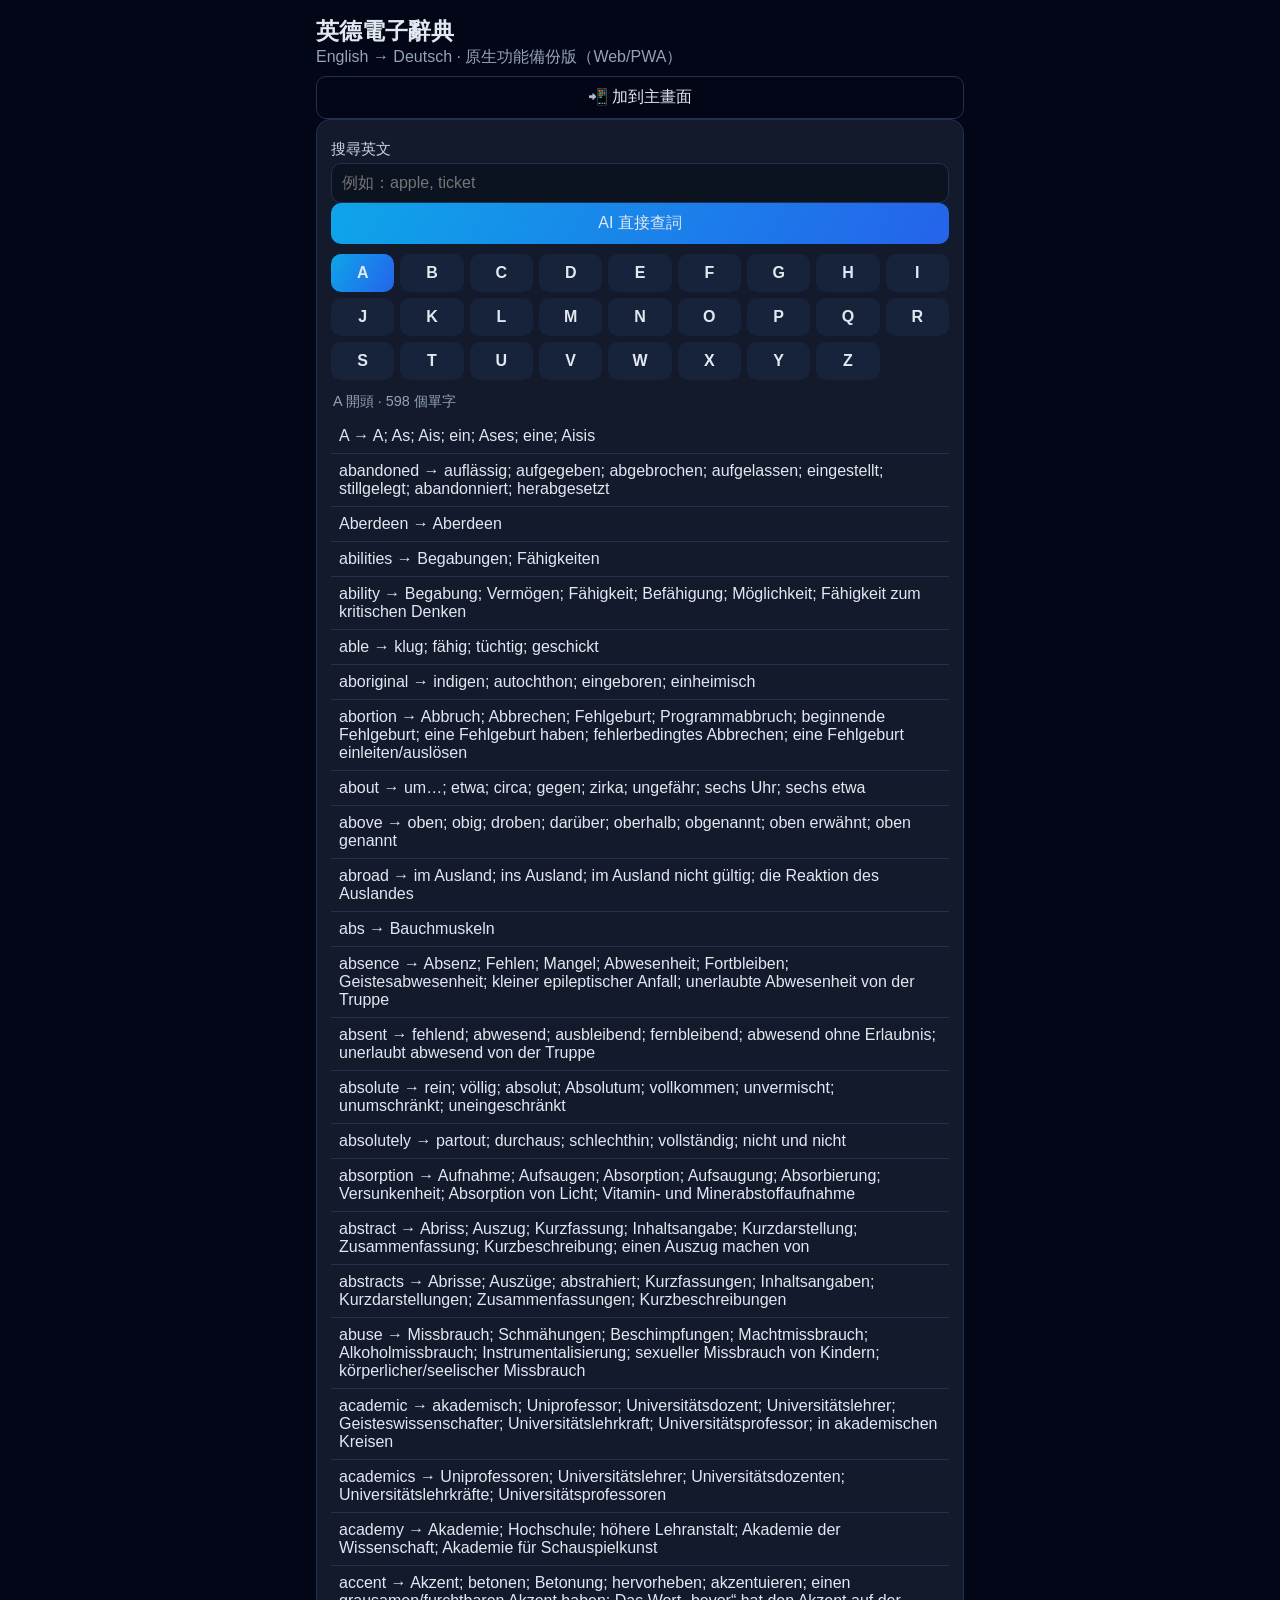
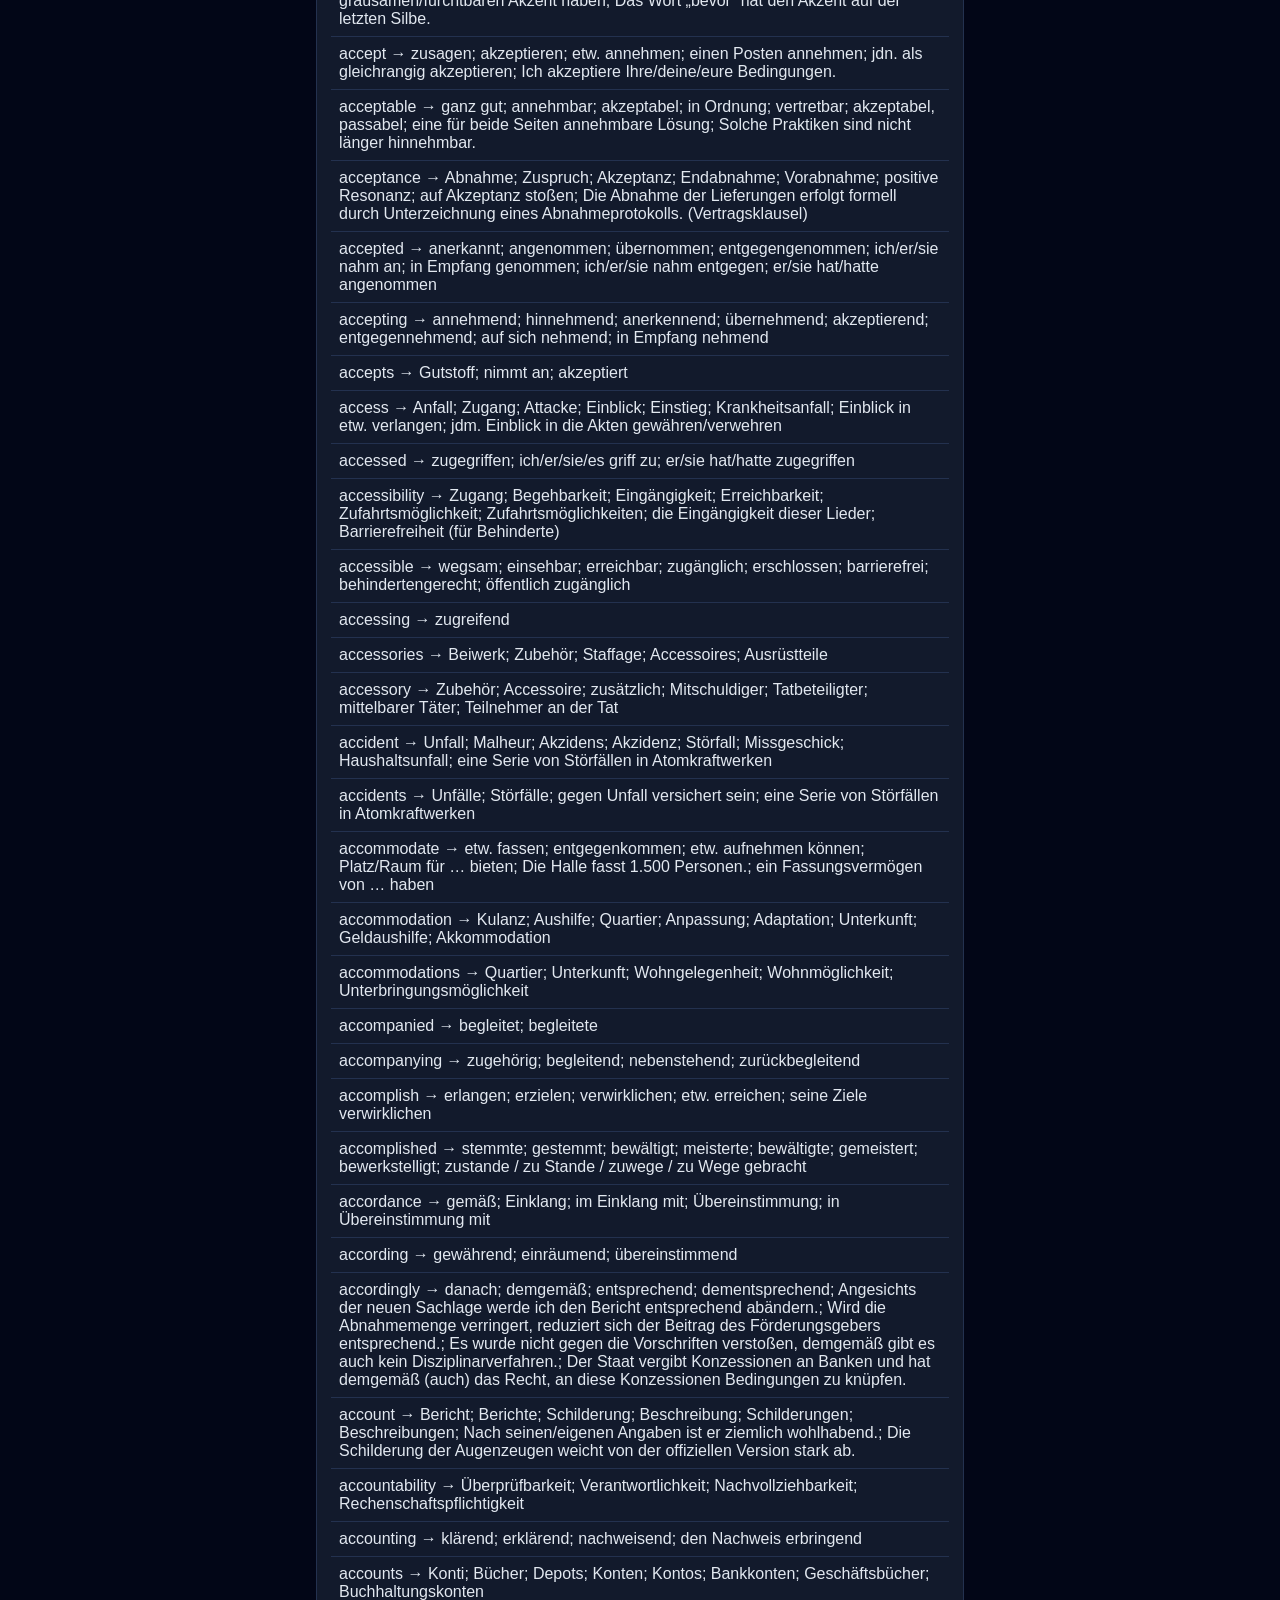
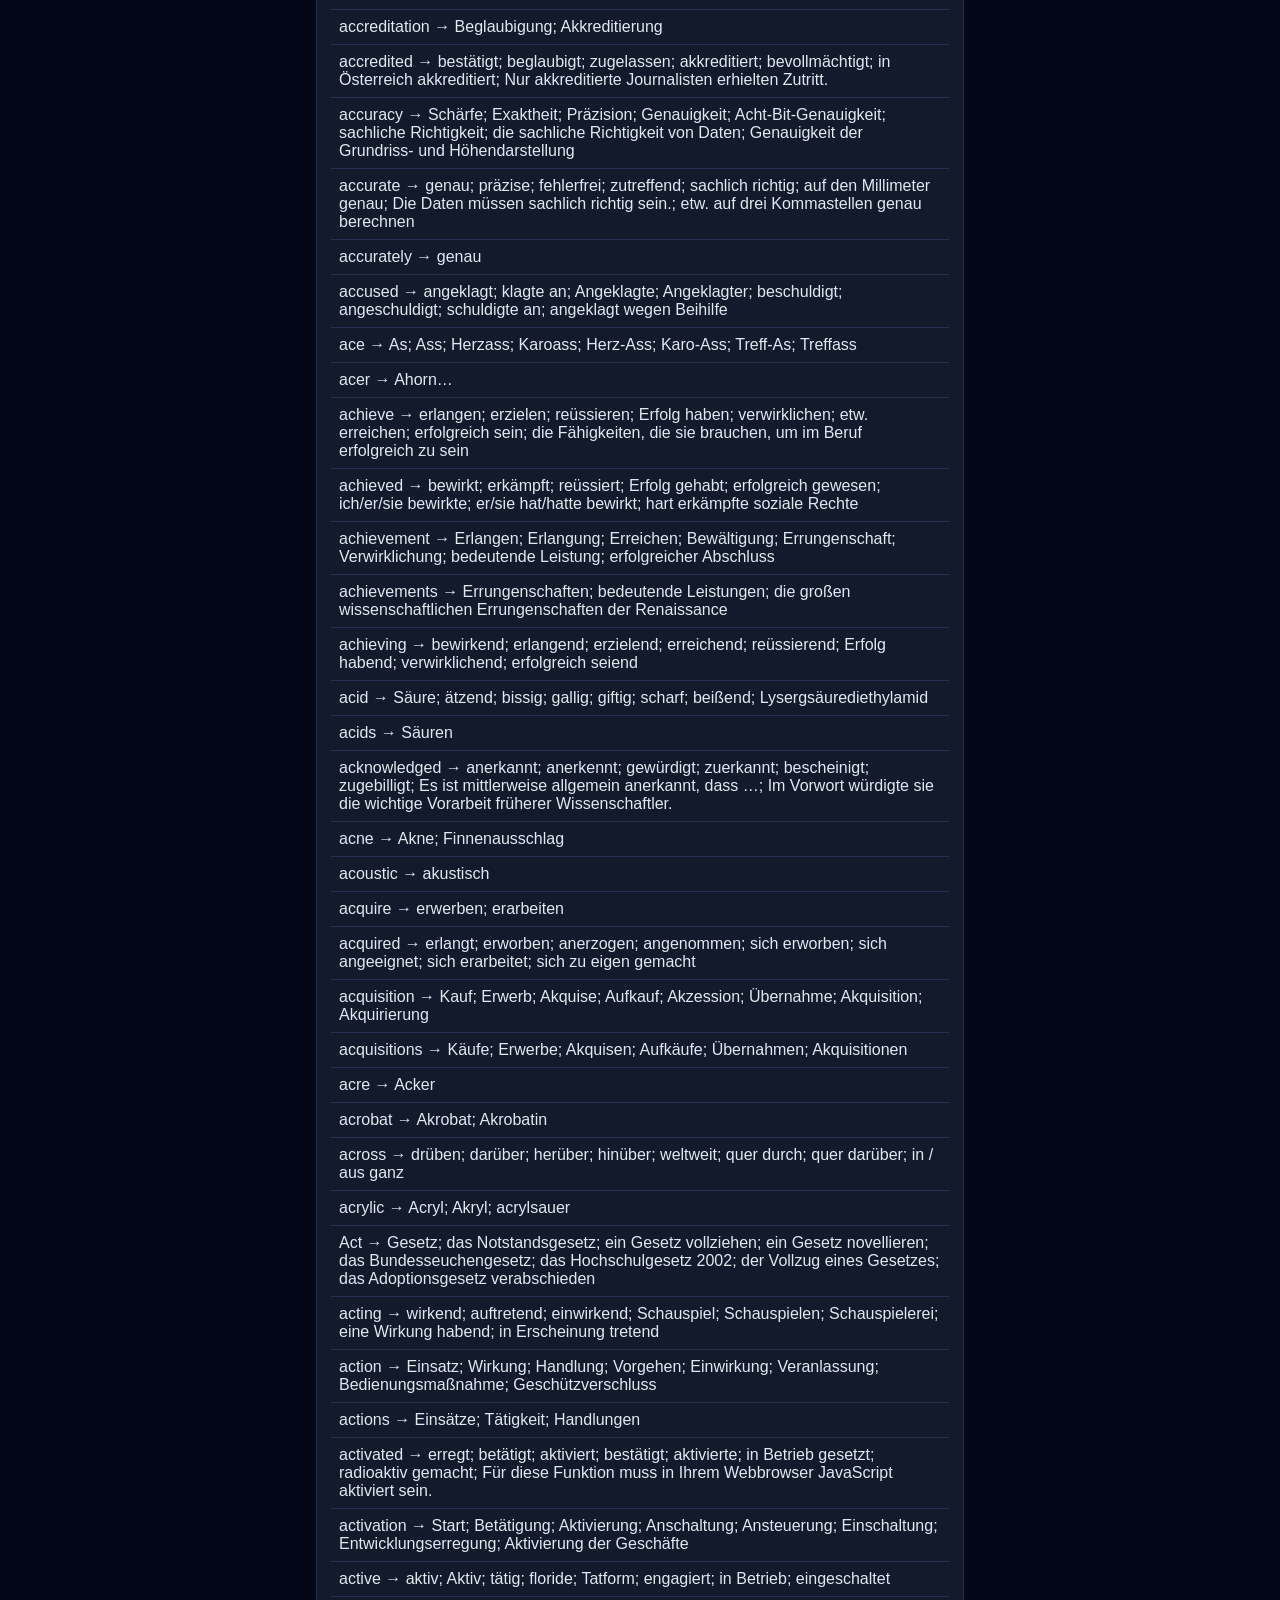
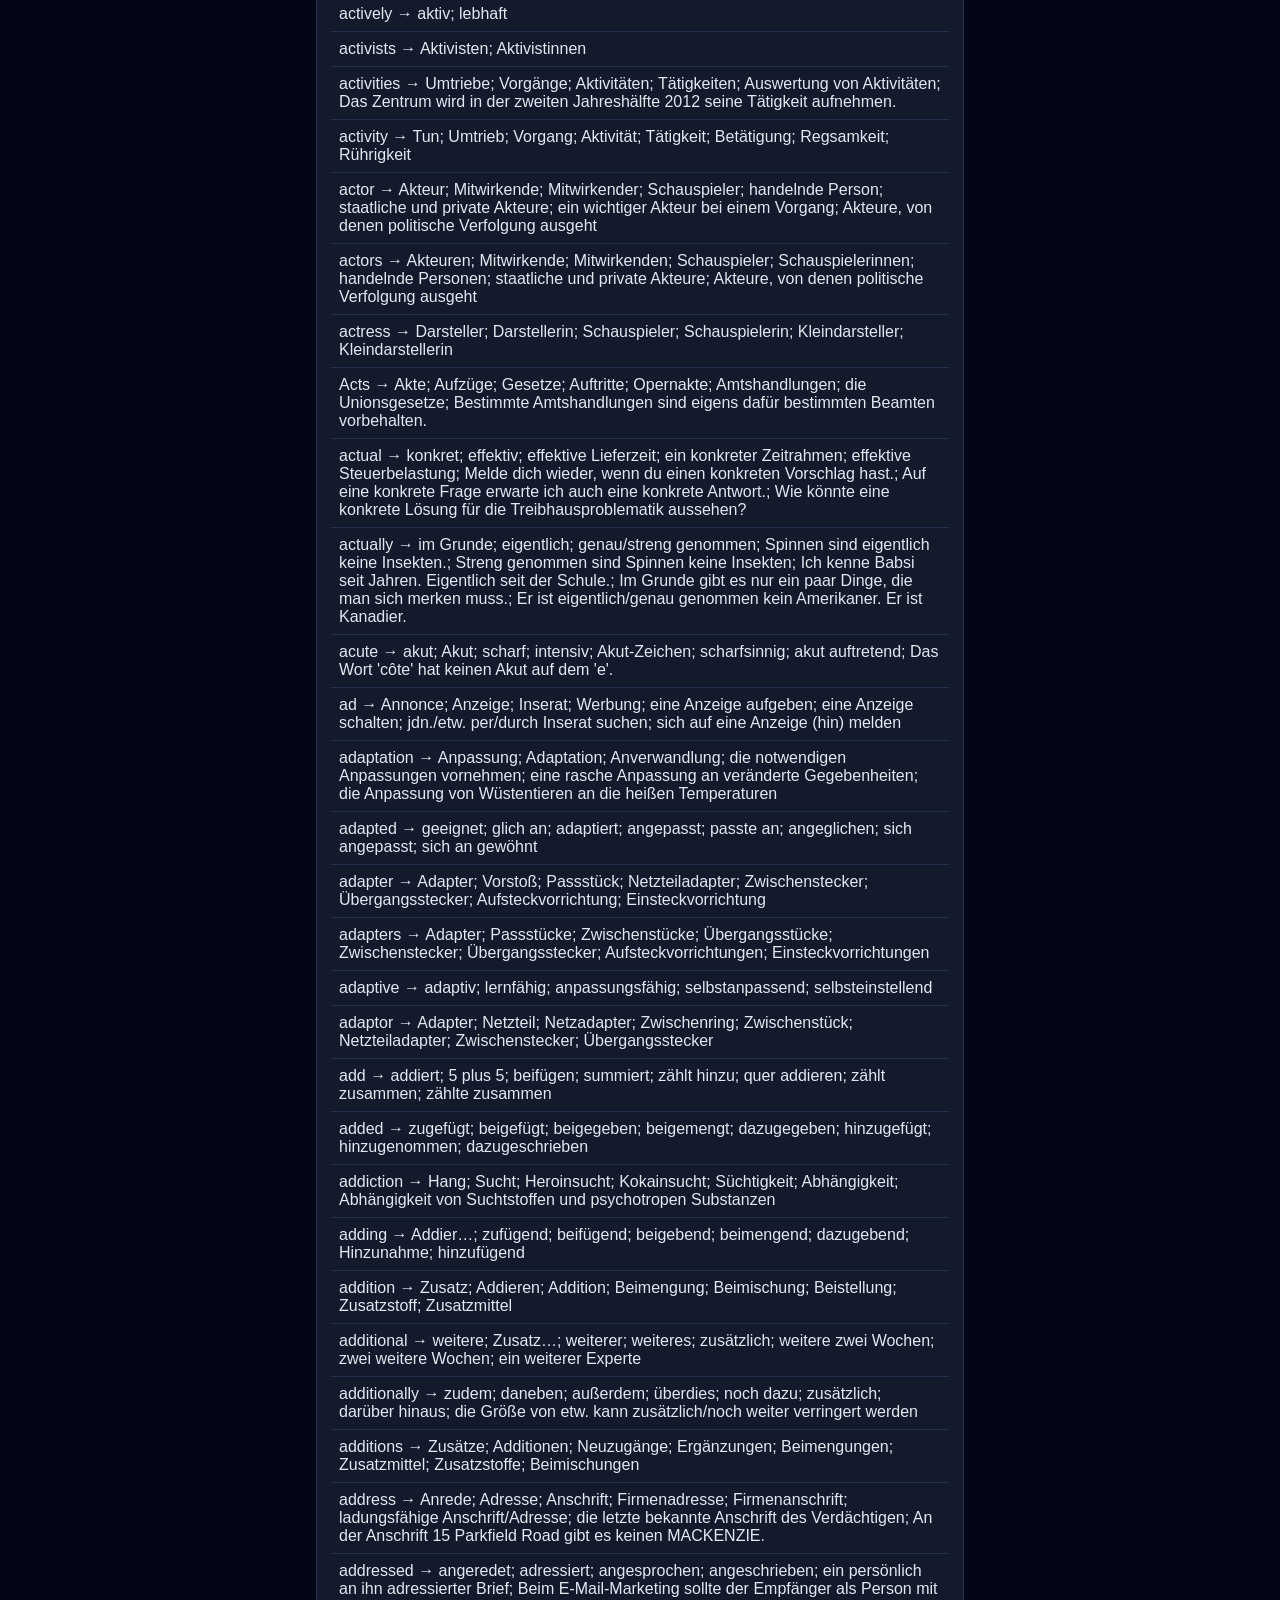
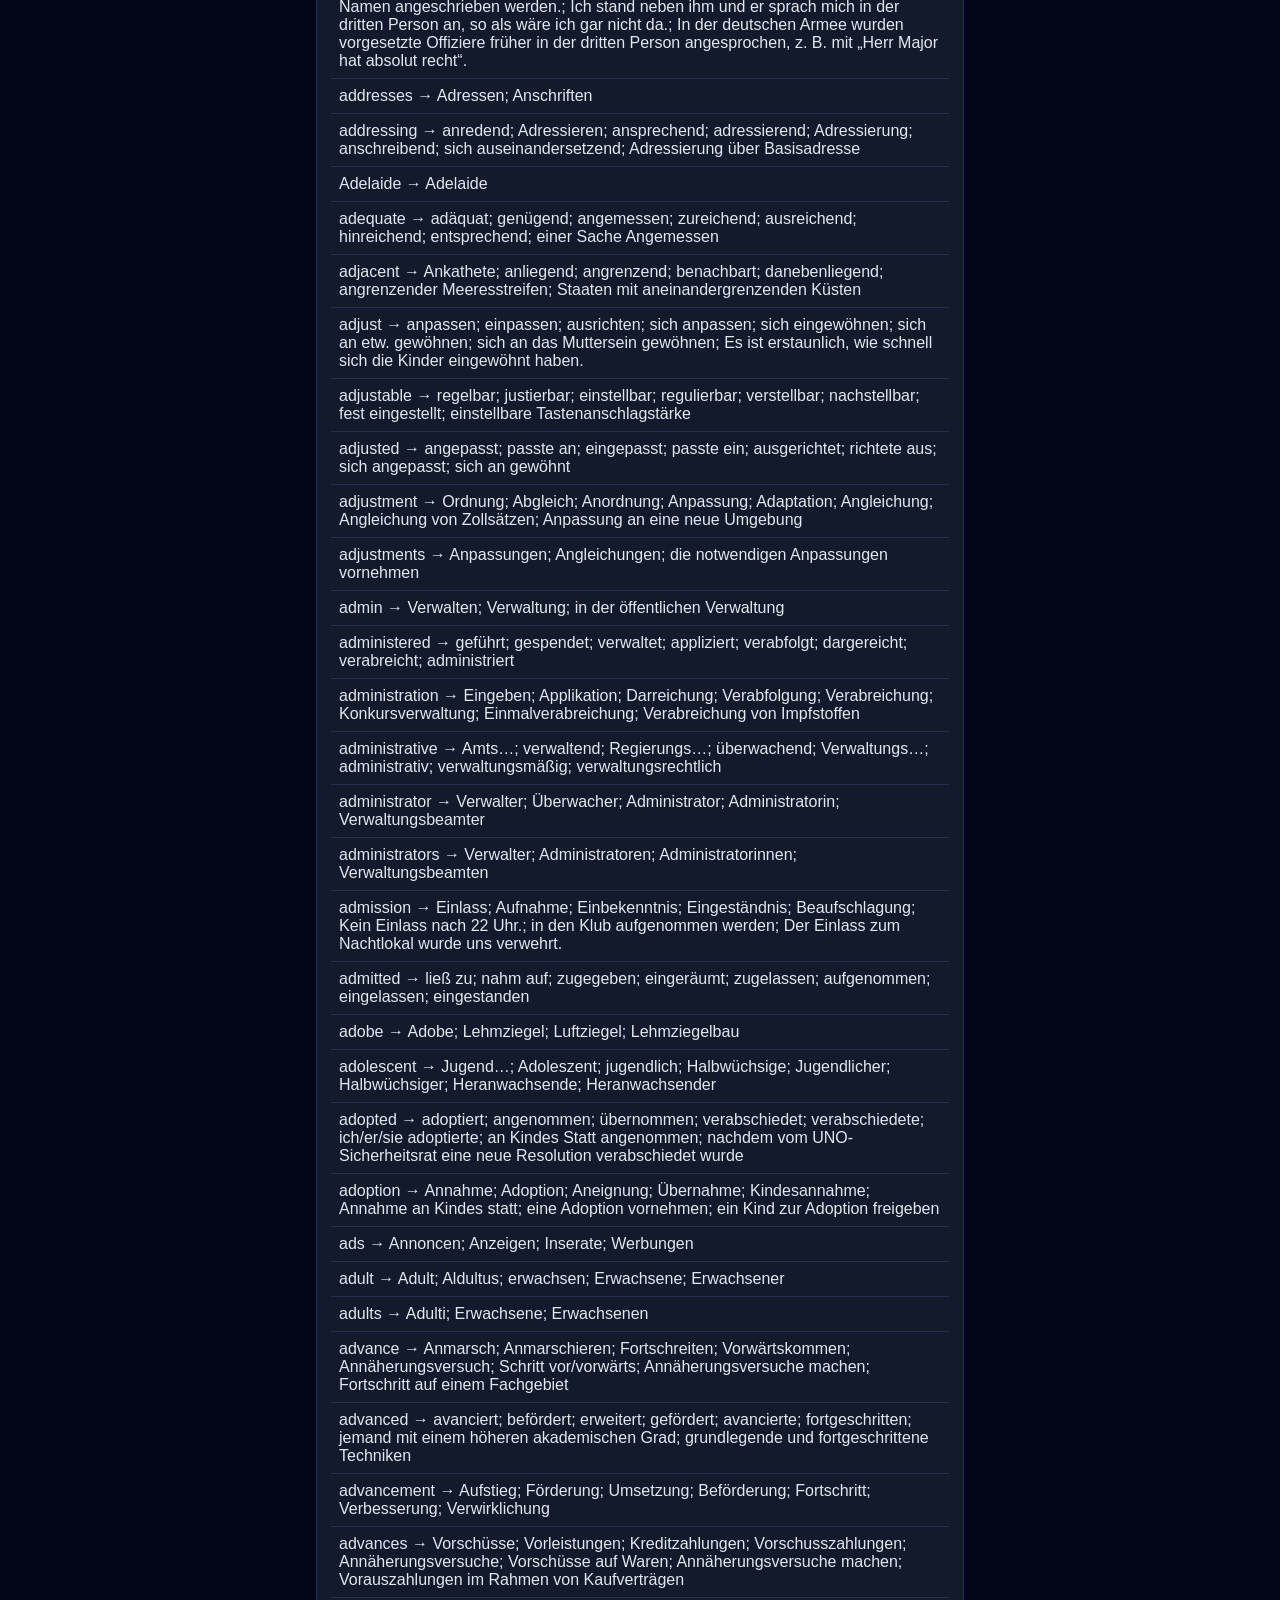
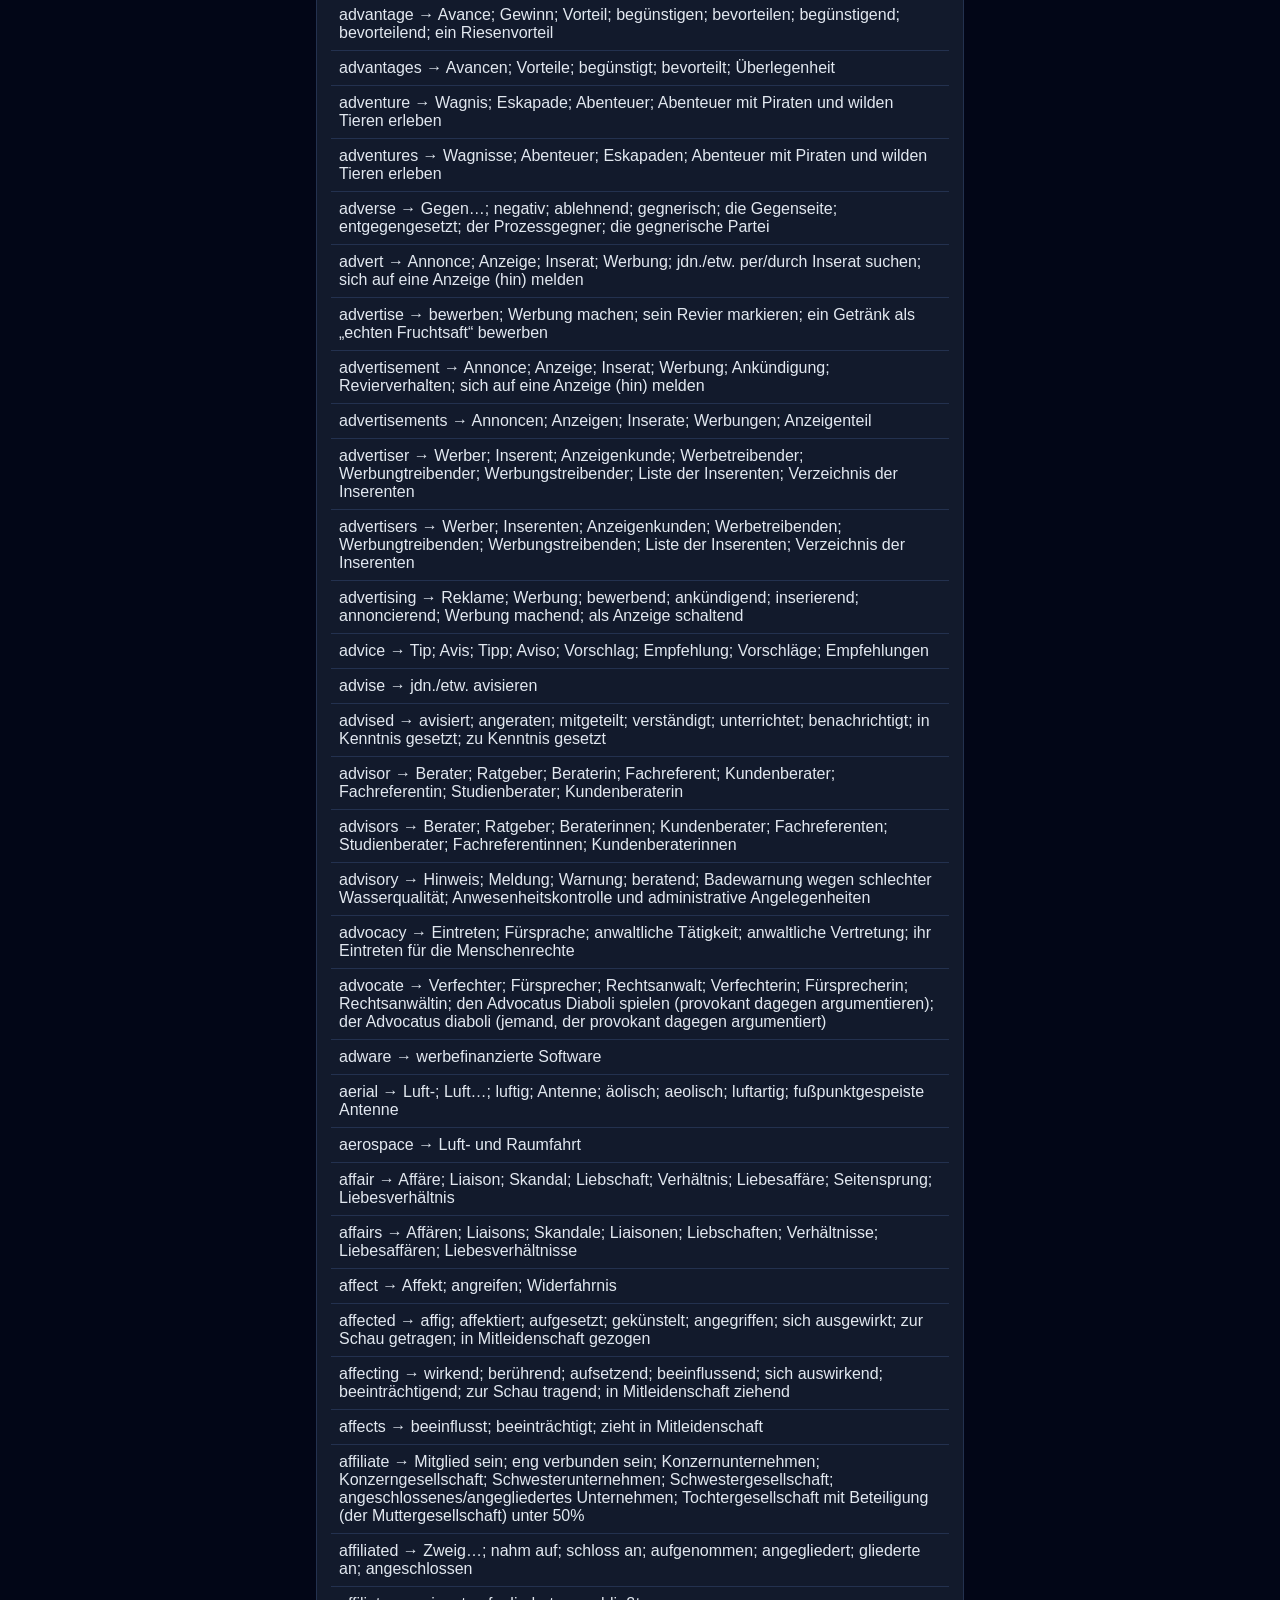
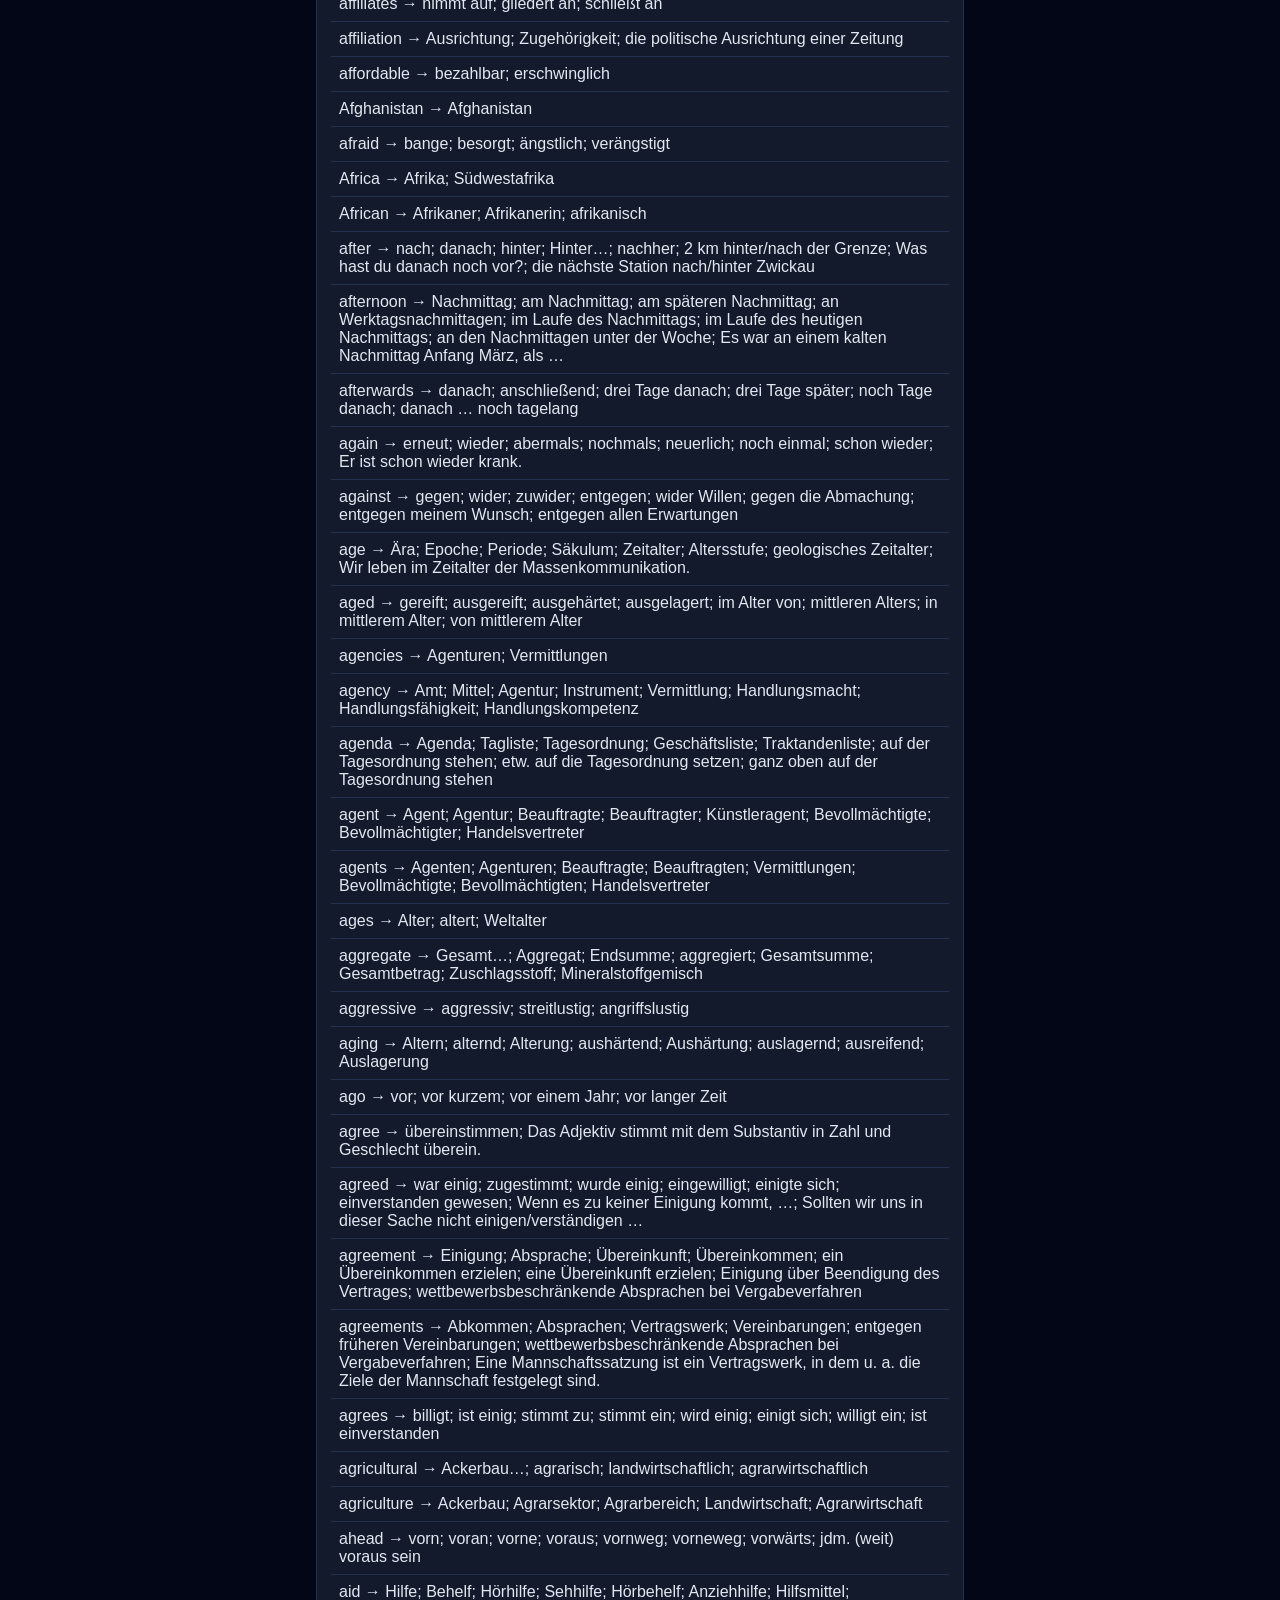
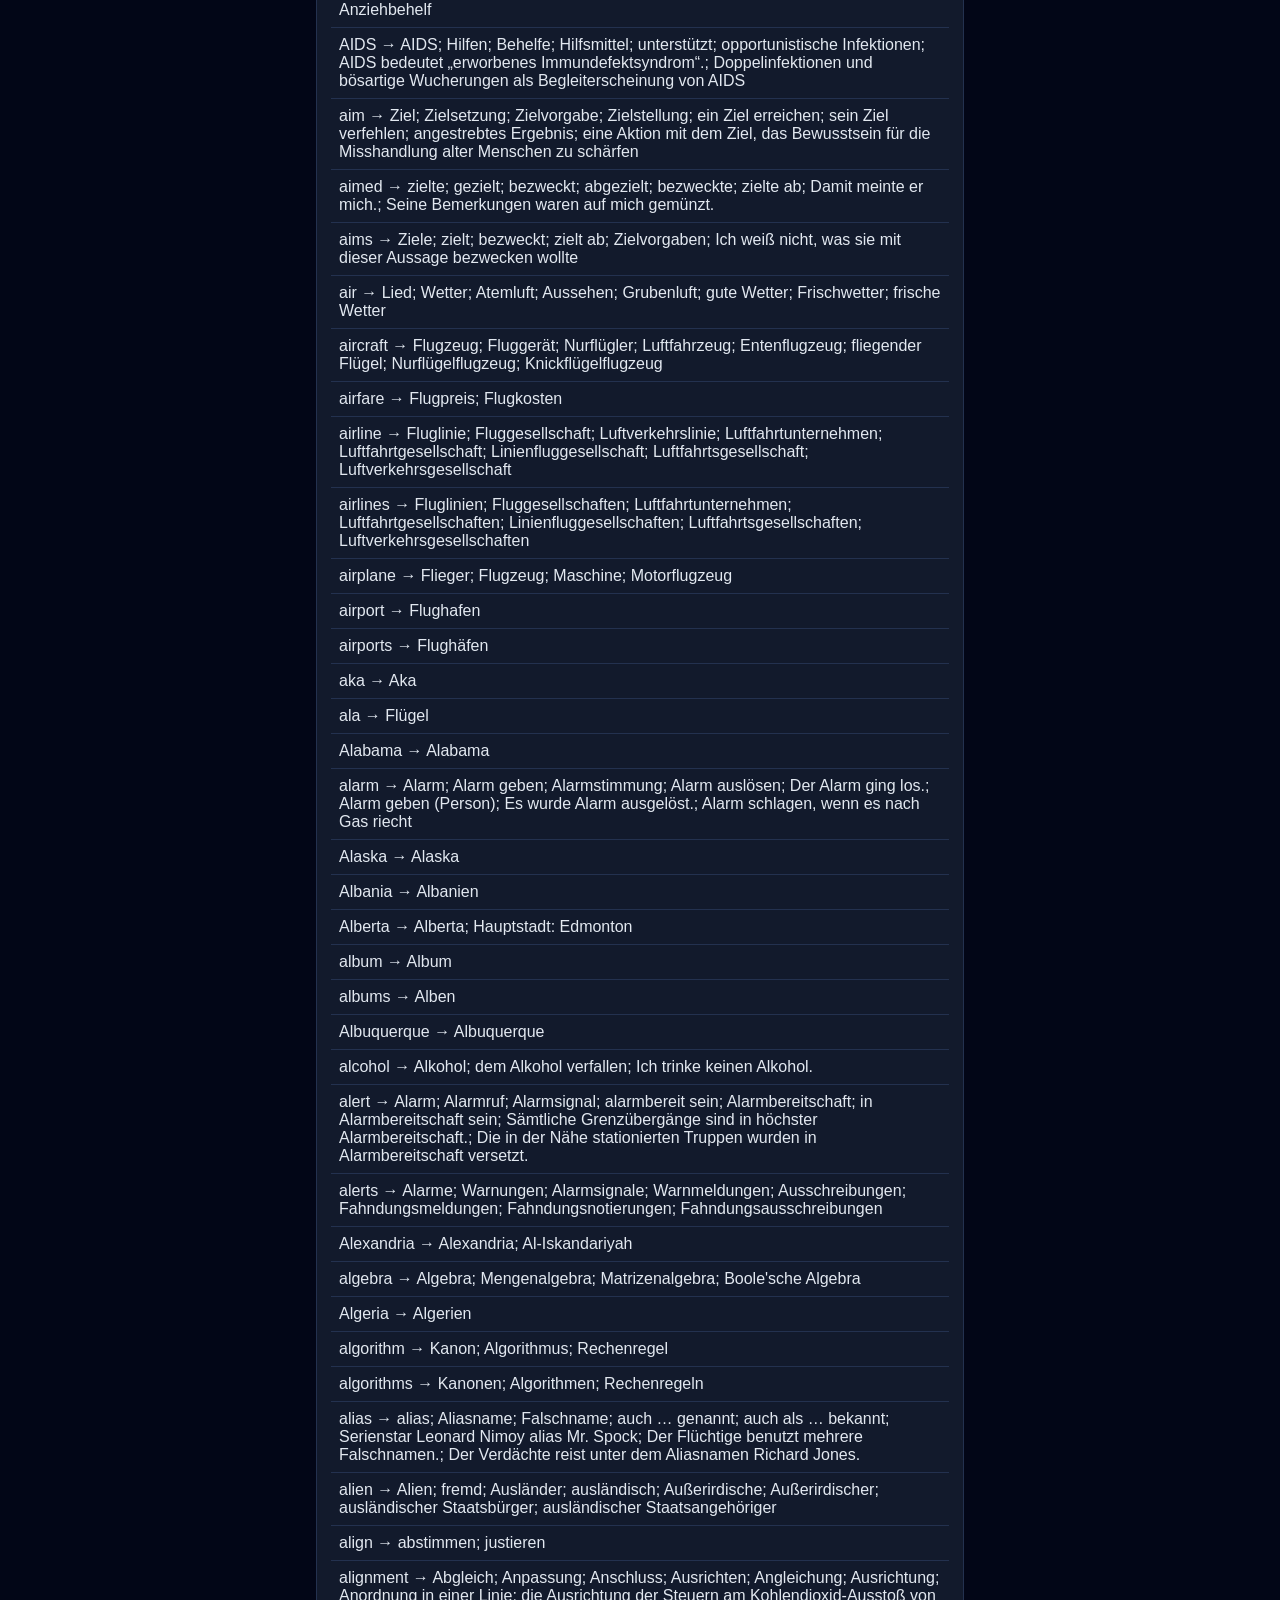
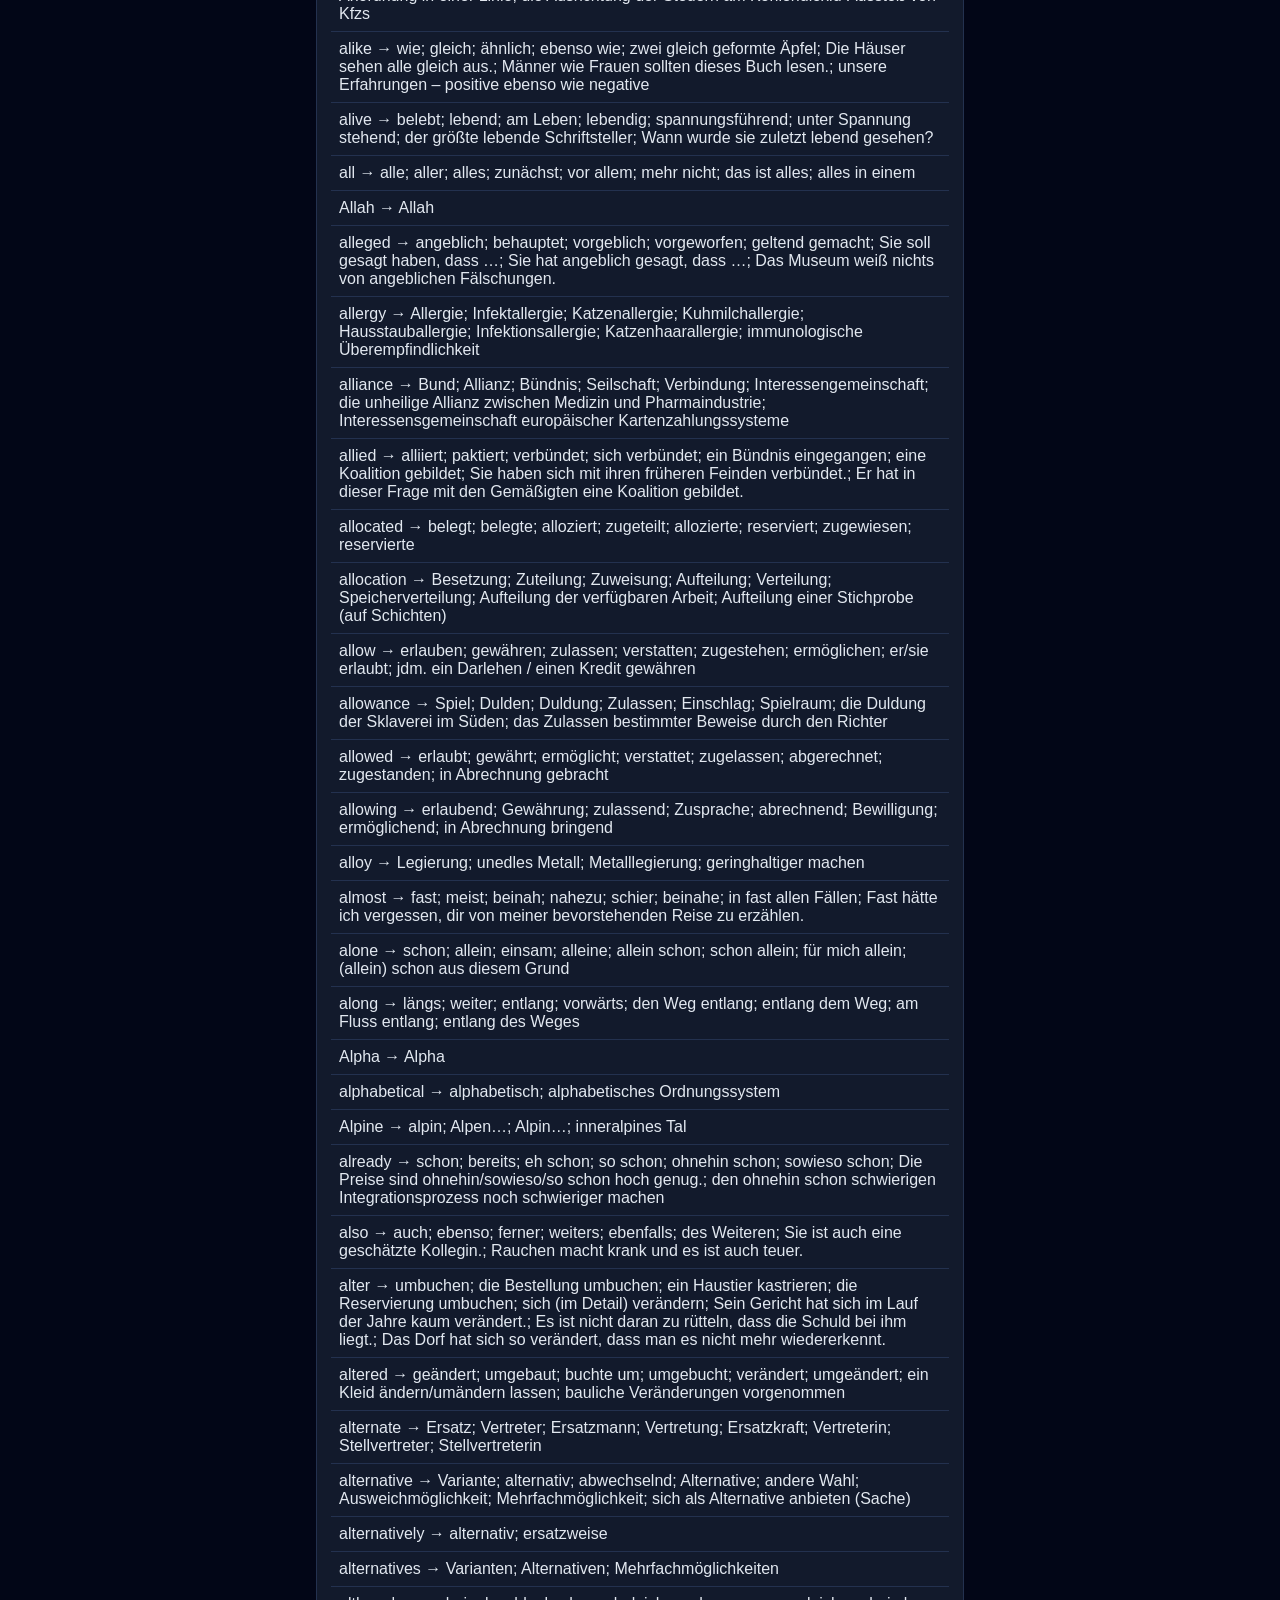
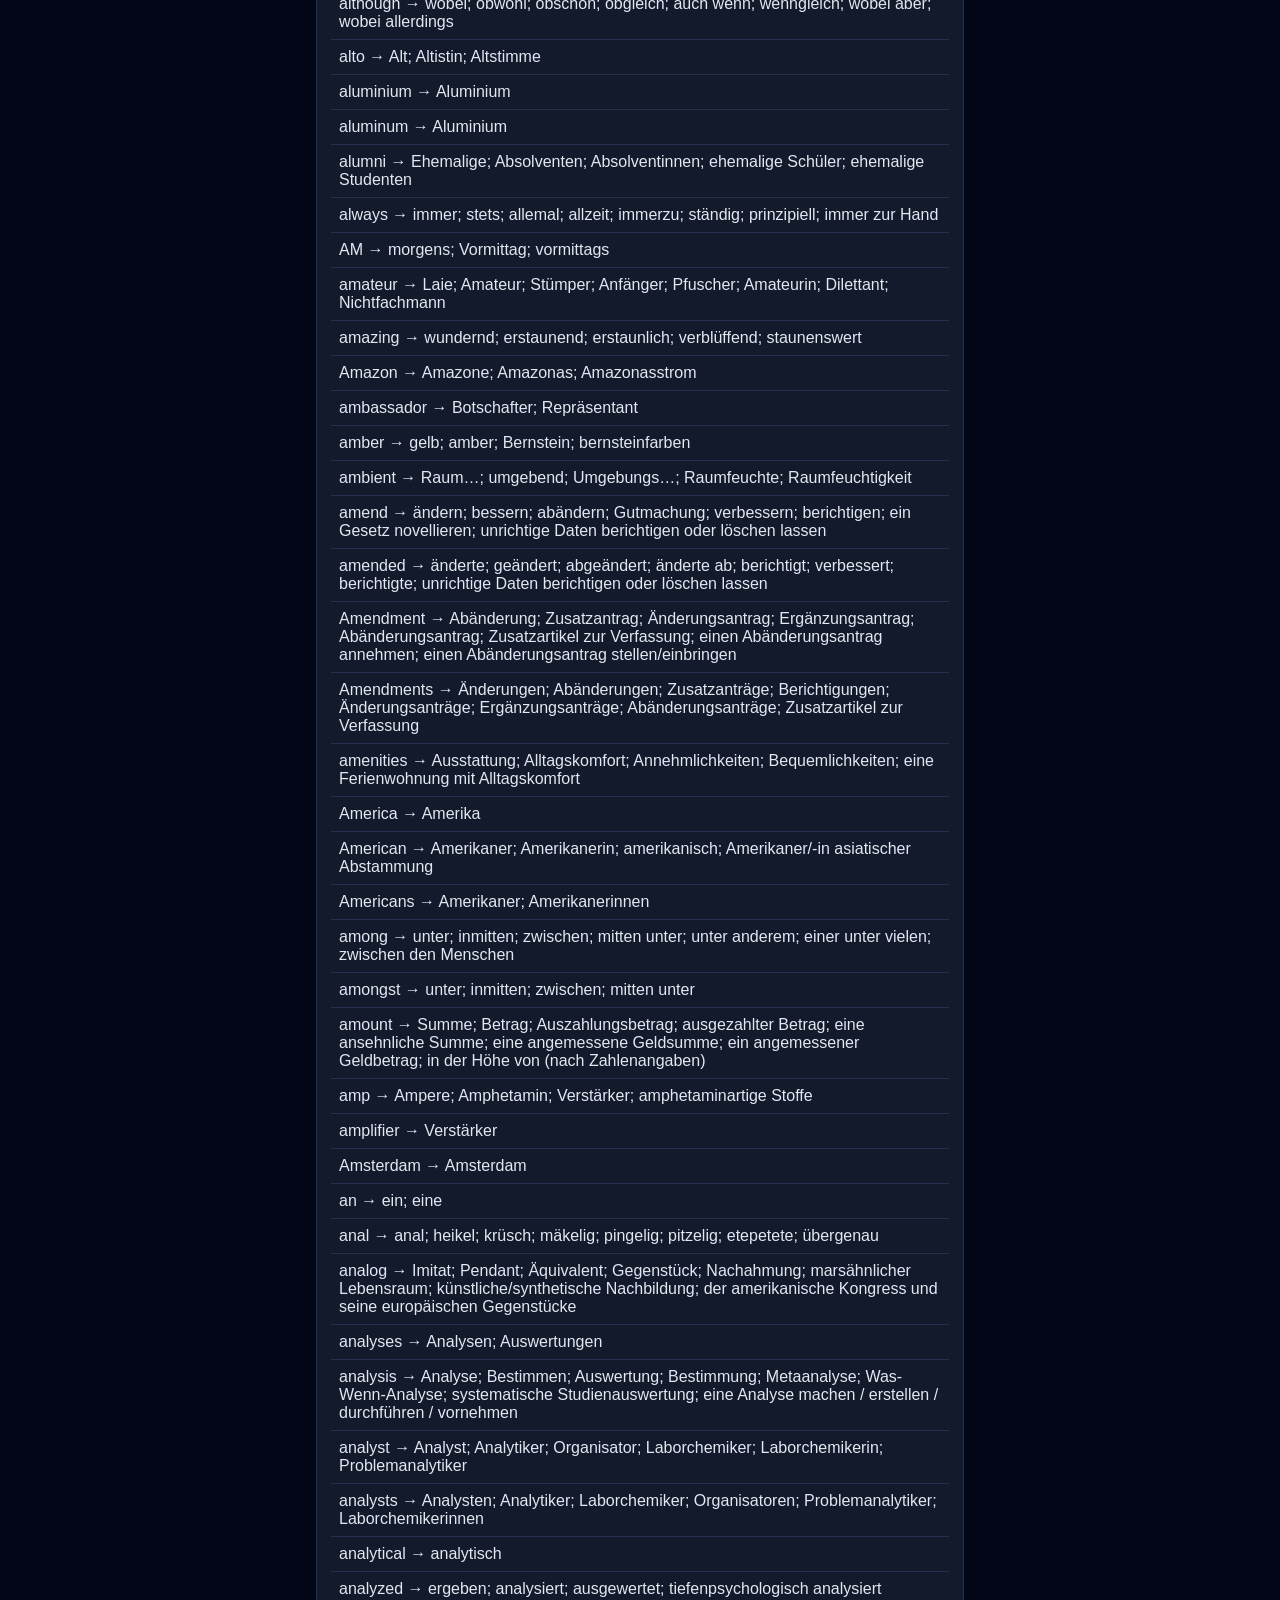
<file: index.html>
<!doctype html>
<html lang="zh-Hant">
<head>
  <meta charset="UTF-8" />
  <meta name="viewport" content="width=device-width, initial-scale=1" />
  <title>英德電子辭典</title>
  <meta name="theme-color" content="#0f172a" />
  <link rel="manifest" href="manifest.webmanifest" />
  <link rel="stylesheet" href="styles.css?v=17" />
</head>
<body>
  <main class="app">
    <header>
      <h1>英德電子辭典</h1>
      <p>English → Deutsch · 原生功能備份版（Web/PWA）</p>
      <button id="installBtn" class="ghost">📲 加到主畫面</button>
    </header>

    <section id="authGate" class="card hidden">
      <h2>保護頁面</h2>
      <p>請先輸入通行碼，避免未授權人員直接使用。</p>
      <div class="grid">
        <input id="passInput" type="password" placeholder="輸入通行碼" autocomplete="off" />
        <button id="passSubmit">進入</button>
      </div>
      <p id="passError" class="error"></p>
    </section>

    <section id="appMain" class="card">
      <div class="topbar">
        <label>搜尋英文</label>
        <input id="searchInput" type="search" placeholder="例如：apple, ticket" />
        <button id="aiSearchBtn" type="button">AI 直接查詞</button>
      </div>
      <nav id="alphabetNav" class="alphabet" aria-label="依英文字母瀏覽"></nav>
      <div id="browseHeading" class="browse-heading"></div>
      <ul id="suggestions" class="list"></ul>
      <article id="resultCard" class="entry hidden"></article>

      <details class="entry">
        <summary>AI 設定（MiniMax）</summary>
        <div class="grid">
          <input id="apiKey" type="password" placeholder="MiniMax API Key" />
          <input id="endpoint" type="url" placeholder="API endpoint" />
          <select id="modelSelect"></select>
          <input id="timeout" type="number" min="5" max="120" step="1" />
          <button id="testBtn">測試 API 設定</button>
        </div>
        <p id="settingsInfo" class="muted">目前未設定 API Key 時，將只使用本機辭典。</p>
      </details>

      <details id="favoritesPanel" class="entry">
        <summary>收藏</summary>
        <ul id="favoritesList" class="list"></ul>
      </details>
    </section>
  </main>

  <script src="config.js?v=17"></script>
  <script src="app.js?v=17"></script>
</body>
</html>
</file>
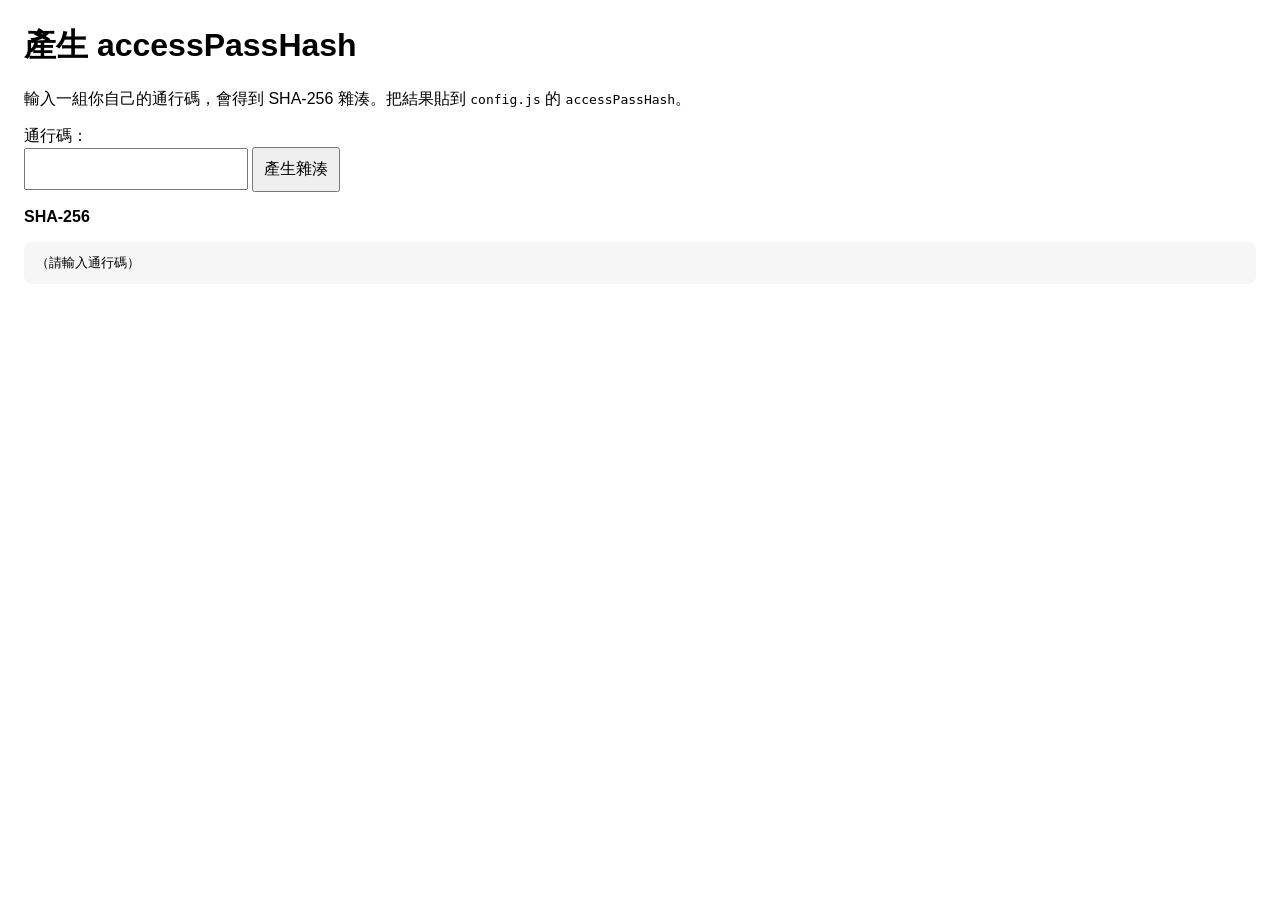
<file: tools-generate-pass-hash.html>
<!doctype html>
<html lang="zh-Hant">
<head>
  <meta charset="UTF-8" />
  <title>English→Deutsch：產生通行碼雜湊</title>
  <style>
    body {font-family: -apple-system, BlinkMacSystemFont, 'Segoe UI', sans-serif; margin: 24px;}
    input, button {padding: 10px; font-size: 16px;}
    pre {white-space: pre-wrap; background: #f6f6f6; padding: 12px; border-radius: 8px;}
  </style>
</head>
<body>
  <h1>產生 accessPassHash</h1>
  <p>輸入一組你自己的通行碼，會得到 SHA-256 雜湊。把結果貼到 <code>config.js</code> 的 <code>accessPassHash</code>。</p>
  <label>通行碼：<br/><input id="p" type="password" /></label>
  <button id="go">產生雜湊</button>
  <p><strong>SHA-256</strong></p>
  <pre id="out">（請輸入通行碼）</pre>
  <script>
    async function sha256(text) {
      const utf8 = new TextEncoder().encode(text);
      const hash = await crypto.subtle.digest('SHA-256', utf8);
      return Array.from(new Uint8Array(hash)).map((b) => b.toString(16).padStart(2, '0')).join('');
    }
    document.getElementById('go').addEventListener('click', async () => {
      const p = document.getElementById('p').value || '';
      const out = p ? await sha256(p) : '';
      document.getElementById('out').textContent = out || '（請輸入通行碼）';
    });
  </script>
</body>
</html>
</file>
<file: styles.css>
:root {
  color-scheme: light dark;
  --bg: #0b1220;
  --card: #121a2c;
  --text: #e2e8f0;
  --muted: #94a3b8;
  --line: #23314f;
  --accent: #38bdf8;
}
* { box-sizing: border-box; }
body { margin: 0; font-family: -apple-system, BlinkMacSystemFont, 'Segoe UI', sans-serif; background: #020617; color: var(--text); }
.app { max-width: 680px; margin: 0 auto; padding: 16px; }
h1 { margin: 0; font-size: 1.45rem; }
p { margin: 0; color: var(--muted); }
.card { background: var(--card); border: 1px solid var(--line); border-radius: 14px; padding: 14px; margin-bottom: 12px; }
.hidden { display: none; }
.topbar { margin-bottom: 10px; }
.alphabet { display: grid; grid-template-columns: repeat(9, 1fr); gap: 6px; margin: 10px 0; }
.alphabet button { min-height: 38px; padding: 7px 2px; font-weight: 700; background: #17233a; }
.alphabet button.active { background: linear-gradient(120deg, #0ea5e9, #2563eb); }
.browse-heading { margin: 12px 2px 4px; color: var(--muted); font-size: 0.9rem; }
label { display: block; margin: 6px 0 4px; color: #cbd5e1; font-size: 0.92rem; }
input, button, select { width: 100%; border: 1px solid var(--line); background: #0b1220; color: var(--text); border-radius: 10px; padding: 10px; font-size: 1rem; }
button { background: linear-gradient(120deg, #0ea5e9, #2563eb); border: none; }
button.ghost { margin-top: 8px; background: transparent; border: 1px solid var(--line); color: var(--text); }
.grid { display: grid; gap: 8px; }
.list { list-style: none; padding: 0; margin: 8px 0; }
.list li { padding: 8px; border-bottom: 1px solid var(--line); }
.list li:last-child { border-bottom: none; }
.entry { margin-top: 10px; }
.entry strong { color: #f8fafc; }
.result-line { color: #e2e8f0; margin-top: 6px; }
.success { color: #22c55e; }
.error { color: #f87171; }
.muted { color: #94a3b8; font-size: 0.9rem; }
.resultTitle { margin-top: 8px; font-size: 1.05rem; }
.actions { display: flex; gap: 6px; margin-top: 8px; }
.actions button { flex: 1; }
small { color: #94a3b8; }
summary { cursor: pointer; }
@media (max-width: 520px) {
  .app { padding: 10px; }
  .alphabet { grid-template-columns: repeat(7, 1fr); gap: 5px; }
}
</file>
